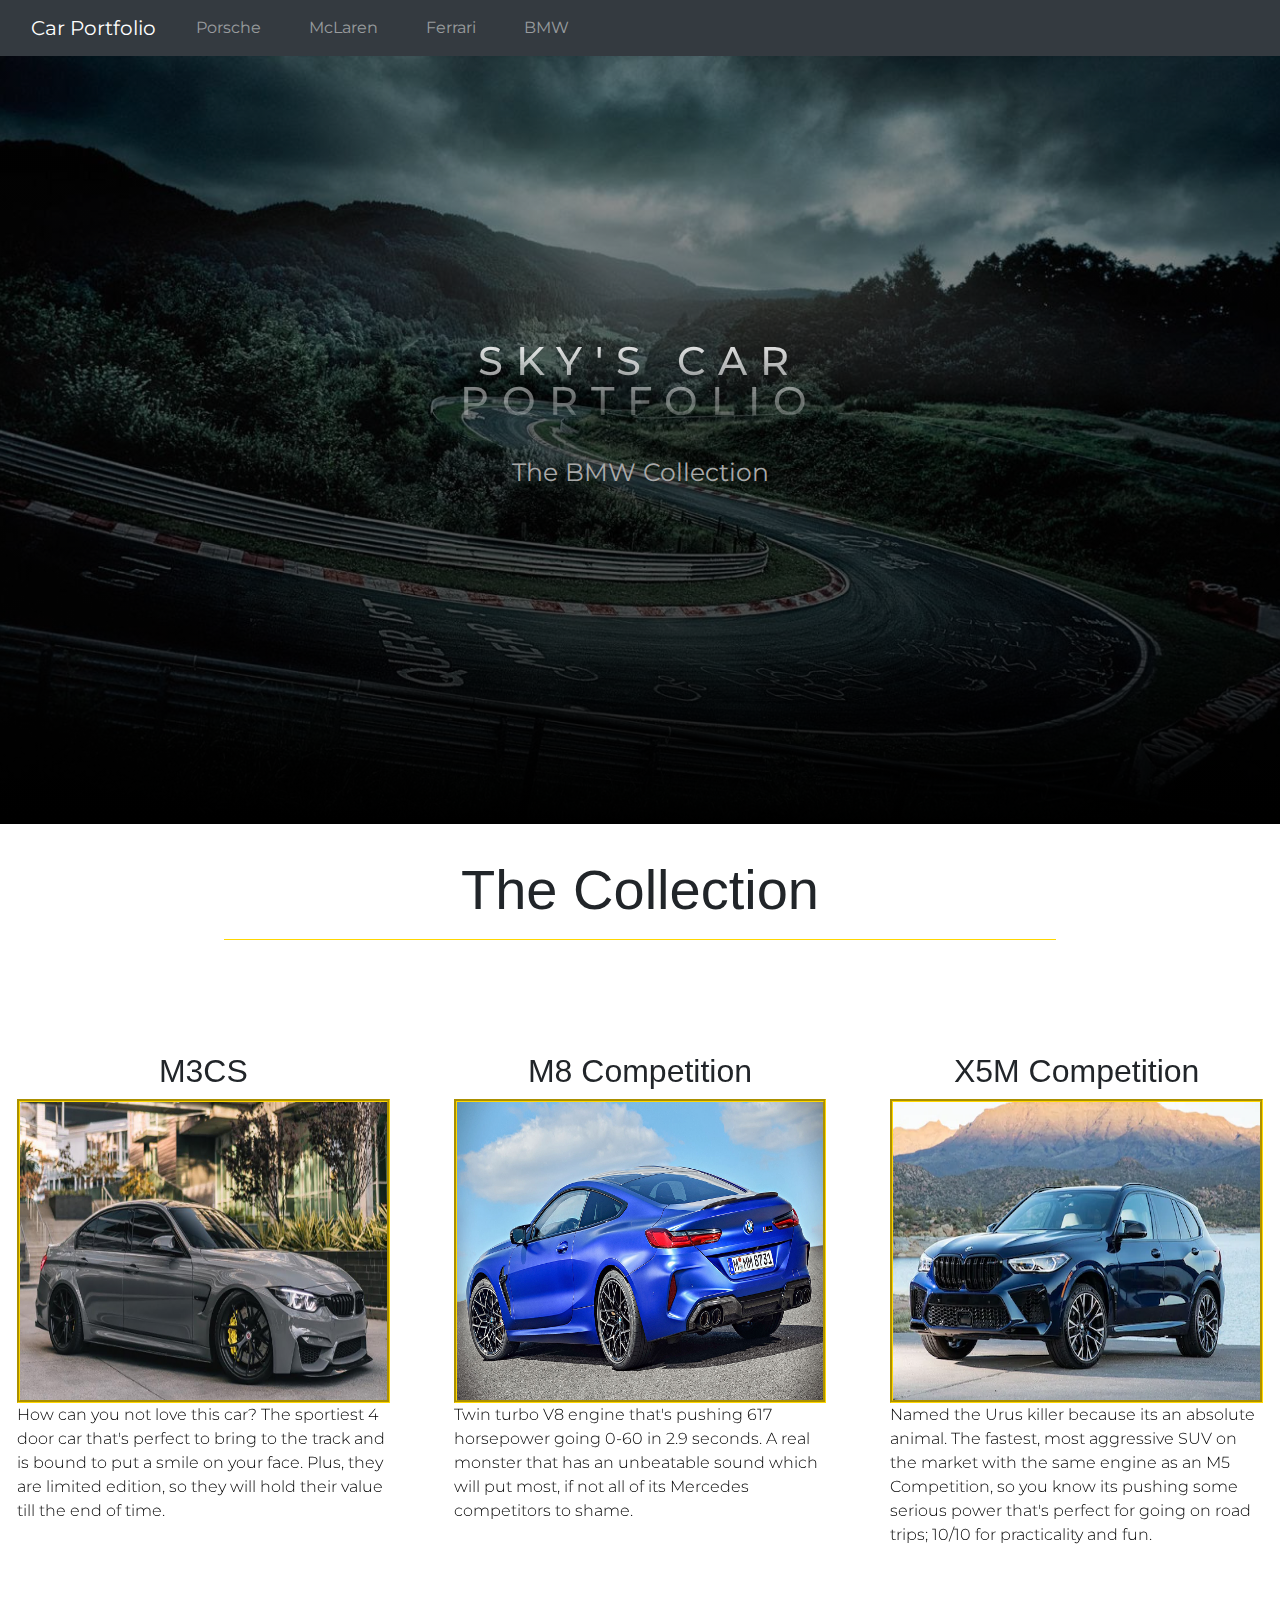
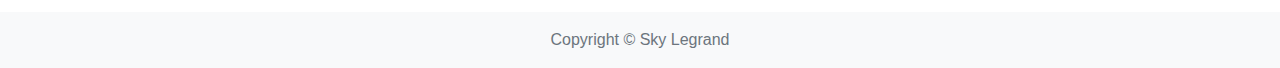
<file: car-pages/bmw.html>
<!DOCTYPE html>
<html lang="en">
    <head>
        <meta charset="utf-8">
        <meta name="viewport" content="width=device-width, initial-scale=1">

        <link rel="stylesheet" href="../assets/css/style.css">
        <link rel="stylesheet" href="../assets/css/cars.css">


        <!-- Bootstrap CSS -->
        <link rel="stylesheet" href="https://maxcdn.bootstrapcdn.com/bootstrap/4.0.0/css/bootstrap.min.css" integrity="sha384-Gn5384xqQ1aoWXA+058RXPxPg6fy4IWvTNh0E263XmFcJlSAwiGgFAW/dAiS6JXm" crossorigin="anonymous">
        <title>Cars Website</title>
    </head>
    <body>
       <!-- NAVIGATION -->
       <nav class="navbar navbar-expand-lg navbar-dark bg-dark">
        <div class="container-fluid navbar-inner">
            <a class="navbar-brand" href="../index.html">Car Portfolio</a>
            <button class="navbar-toggler" type="button" data-bs-toggle="collapse" data-bs-target="#navbarSupportedContent" aria-controls="navbarSupportedContent" aria-expanded="false" aria-label="Toggle navigation">
                <span class="navbar-toggler-icon"></span>
            </button>
            <div class="collapse navbar-collapse" id="navbarSupportedContent">
                <ul class="navbar-nav me-auto mb-2 mb-lg-0">
                    <li class="nav-item">
                        <a class="nav-link" href="porsche.html">Porsche</a>
                    </li>
                    <li class="nav-item">
                        <a class="nav-link" href="mclaren.html">McLaren</a>
                    </li>
                    <li class="nav-item">
                        <a class="nav-link" href="ferrari.html">Ferrari</a>
                    </li>
                    <li class="nav-item">
                      <a class="nav-link" href="bmw.html">BMW</a>
                  </li>
                </ul>
            </div>
        </div>
    </nav>

        <!-- HOME PAGE -->
        <header class="home-page center">
            <div class="container d-flex h-100 align-items-center">
                <div class="mx-auto text-center center-text">
                    <h1 class="mx-auto my-0 text-uppercase header-text">Sky's Car Portfolio</h1>
                    <p class="collection-name text-white-50 mx-auto mt-2 mb-5">The BMW Collection</p>
                </div>
            </div>
        </header>

      
        <!-- Outline of all The cars -->
        <section href="porsche" class="card-container">
            <h2 class="display-4 text-center lead card-title">The Collection</h2>
            <hr class="bmw-line"/>
            <div class="row">
                <div class="car col-md-4">
                    <h2 class="car-name">M3CS</h2>
                    <div class="car-inner bmw-card">
                        <div class="car-front">
                        <img src="../assets/img/bmw/M3CS.jpg" alt="car">
                        </div>
                        <div class="car-back">
                            <iframe 
                                width="420" 
                                height="315"
                                src="https://www.youtube.com/embed/pN4Mh8gaeLQ" 
                                frameborder="0" 
                                allowfullscreen>
                            </iframe>
                        </div>
                    </div>
                    <div class="car-description-container">
                        <p class="lead car-description">How can you not love this car? The sportiest 4 door car that's perfect to bring to the track and is bound to put a smile on your face. Plus, they are limited edition, so they will hold their value till the end of time.</p>
                    </div>
                </div>
                <div class="car col-md-4">
                    <h2 class="car-name">M8 Competition</h2>
                    <div class="car-inner bmw-card">
                        <div class="car-front">
                            <img src="../assets/img/bmw/M8.jpg" alt="car">
                        </div>
                        <div class="car-back">
                            <iframe 
                                width="420" 
                                height="315"
                                src="https://www.youtube.com/embed/v7R_spQp9jo" 
                                frameborder="0" 
                                allowfullscreen>
                            </iframe>
                        </div>
                    </div>
                    <div class="car-description-container">
                        <p class="lead car-description">Twin turbo V8 engine that's pushing 617 horsepower going 0-60 in 2.9 seconds. A real monster that has an unbeatable sound which will put most, if not all of its Mercedes competitors to shame.</p>
                    </div>
                </div>
                <div class="car col-md-4">
                    <h2 class="car-name">X5M Competition</h2>
                    <div class="car-inner bmw-card">
                        <div class="car-front">
                            <img src="../assets/img/bmw/X5M.jpg" alt="car">
                        </div>
                        <div class="car-back">
                            <iframe 
                                width="420" 
                                height="315"
                                src="https://www.youtube.com/embed/X3uaqeTG9eM" 
                                frameborder="0" 
                                allowfullscreen>
                            </iframe>
                        </div>
                    </div>
                    <div class="car-description-container">
                        <p class="lead car-description">Named the Urus killer because its an absolute animal. The fastest, most aggressive SUV on the market with the same engine as an M5 Competition, so you know its pushing some serious power that's perfect for going on road trips; 10/10 for practicality and fun.</p>
                    </div>
                </div>
            </div>
        </section>

        <footer class="footer mt-auto py-3 bg-light">
            <div class="footer-container">
                <span class="text-muted">Copyright &copy; Sky Legrand</span>
            </div>
        </footer>
    </body>
</html>
</file>
<file: assets/css/style.css>
@import url('https://fonts.googleapis.com/css2?family=Montserrat:wght@500&display=swap');

@import url('https://fonts.googleapis.com/css2?family=Montserrat:wght@500&family=Yanone+Kaffeesatz&display=swap');

h1, a, h2, p, h6 {
    font-family: 'Montserrat', sans-serif;    
}

html {
  scroll-behavior: smooth;
}



/** 
NAVBAR  
**/
.navbar a {
    font-family: 'Montserrat', sans-serif;    
    background-color: transparent;
}

.nav-item {
  padding-left: 1em;
  padding-right: 1em;
}

/** 
HOME PAGE   
**/
.home-page {
    position: relative;
    width: 100%;
    height: auto;
    min-height: 48rem;
    background: linear-gradient(to bottom, rgba(0, 0, 0, 0.3) 0%, rgba(0, 0, 0, 0.7) 75%, #000000 100%), url("../img/race-track.png");
    background-position: center;
    background-repeat: no-repeat;
    background-attachment: scroll;
    background-size: cover;
  }
.header-text {
    font-family: 'Montserrat', sans-serif;    
    font-size: 2.5rem;
    line-height: 2.5rem;
    letter-spacing: 0.8rem;
    background: linear-gradient(rgba(255, 255, 255, 0.9), rgba(255, 255, 255, 0.2));
    -webkit-text-fill-color: transparent;
    -webkit-background-clip: text;
            background-clip: text;
}

.collection-name {
  padding-top: 1em;
  font-size: 0.75em;
  color: darkgray !important
}

.btn-link {
  color:black !important;
}


.center {
  height: 200px;
  position: relative;
}
  
.center-text {
  margin: 0;
  position: absolute;
  top: 50%;
  left: 50%;
  transform: translate(-50%, -50%);
}

.fas {
  color: gray;
  padding-top: 2em;
}

i:hover {
  columns: white;
}


/** 
OVERVIEW
**/
#overview {
  padding-top: 2em;
}

.overview-line {
  width: 65%;
  color: black;
  border-width: medium;
}

.row {
  margin-bottom: 2rem;
}

.cars-outline-img {
  width: 20em;
  height: 15em;
}

.cars-outline .cars-outline-item {
  /* cursor: pointer; */
  position: relative;
  display: block;
  max-width: 25rem;
  border-radius: 0.5rem;
  /* overflow: hidden; */
}

/** 
FOOTER
**/
.footer-container {
    width: 100%;
    padding: 0rem 1rem;
    text-align: center;
}

/** 
GENERAL
**/
main {
  background-color: #AAAAAA;
  width: 100%;
}

p{
  color: black;
}

header{
  font-family: 'Montserrat', sans-serif;
  text-align: center;
  background-color: grey;
  color: white;
  padding: 5px;
  font-size: 25pt;
}

.Porsches{
  
  color: white;
  background-color: #00b2ff;
  margin-top: 20px;
  margin-bottom: -10px;
  margin-left: 50px;
  margin-right: 85%;
  padding: 20px;
  font-size: 20pt;
  border-radius: 30px;
}

.menu_container {
  display: flex;
  flex-direction: row;
  flex-wrap: wrap;
  justify-content: space-between;
  align-items: baseline;
}

.grid_container_porsches {
  display: grid;
  padding: 30px;
  grid-template-columns: 1fr 1fr 1fr;
  grid-template-rows: auto;
  column-gap: 20px;
  row-gap: 10px; 
}

.McLaren{
color: white;
  background-color: orange;
  margin-top: -20px;
  margin-bottom: -10px;
  margin-left: 50px;
  margin-right: 84%;
  padding: 20px;
  font-size: 20pt;
  border-radius: 30px;
}

.grid_container_McLaren {
  display: grid;
  padding: 30px;
  grid-template-columns: 1fr 1fr 1fr;
  grid-template-rows: auto;
  column-gap: 20px;
  row-gap: 20px;
} 

.Ferraris{
  color: white;
  background-color: #FF2800;
  margin-top: -15px;
  margin-bottom: -10px;
  margin-left: 50px;
  margin-right: 86%;
  padding: 20px;
  font-size: 20pt;
  border-radius: 30px;
}
 .grid_container_Ferrari {
  display: grid;
  padding: 30px;
  grid-template-columns: 1fr 1fr 1fr;
  grid-template-rows: auto;
  column-gap: 20px;
  row-gap: 20px;
}
</file>
<file: assets/css/cars.css>
@import url('https://fonts.googleapis.com/css2?family=Montserrat:wght@500&display=swap');

@import url('https://fonts.googleapis.com/css2?family=Montserrat:wght@500&family=Yanone+Kaffeesatz&display=swap');

h1, a, h2, p, h6 {
    font-family: 'Montserrat', sans-serif;    
}

/** 
CAR CARDS
**/
.card-container {
  padding-bottom: 10em;
}

.car-description {
  font-size: 1.0em !important;
}

img {
    width: 100%;
    height: 100%;
}

.card-title {
    margin-top: 2rem;
    font-weight: bolder;
    text-align: center;
}

.row {
    margin-bottom: 2rem;
}

.car-name {
    padding-top: 1rem;
    font-weight: medium;
    text-align: center;
}

hr {
  width: 65%;
  border-width: medium;
  border-color: #000000 !important;
}

.porsche-line{
    border-color: #00b2ff !important;
}

.porsche-card  {
    border-style: groove;
    border-color: #00b2ff !important;
}

.McLaren-line{
    border-color: orange !important;
}

.McLaren-card{
    border-style: groove;    
    border-color: orange !important;
}

.ferrari-line{
    border-color: #FF2800 !important;
}

.ferrari-card {
    border-style: groove;
    border-color: #FF2800 !important;
}

.bmw-line{
  border-color: gold !important;
}

.bmw-card {
  border-style: groove;
  border-color: gold !important;
}

h6 {
    padding: 1rem 3rem 1rem 3rem;
    font-size: 6rem;
}

.car {
    background-color: transparent;
    height: 19rem;
    width: 5rem;
    perspective: 1000px; 
    margin-bottom: 5rem;    
    margin-top: 5rem;   
    padding-left: 2rem !important;
    padding-right: 2rem !important;
  }
  
  .car-inner {
    position: relative;
    width: 100%;
    height: 100%;
    text-align: center;
    transition: transform 0.8s;
    transform-style: preserve-3d;
    border-style: groove;
    border-color: #00b2ff;
  }
  
  .car:hover .car-inner {
    transform: rotateY(180deg);
  }
  
  .car-front, .car-back {
    position: absolute;
    width: 100%;
    height: 100%;
    backface-visibility: hidden;
  }
  
  .car-back {
    background-color: #f8f9fa;
    color: black;
    transform: rotateY(180deg);
    overflow:scroll;
  }


/** 
MEDIA QUERIES (only needed to adjust car photo height) 
**/

@media only screen and (max-width: 480px) {
  .car-inner {
    position: relative;
    width: 100%;
    height: 500%;
    text-align: center;
    transition: transform 0.8s;
    transform-style: preserve-3d;
    border-style: groove;
    border-color: #00b2ff;
  }
}

@media only screen and (max-width: 768px) {
  .car-inner {
    position: relative;
    width: 100%;
    height: 75%;
    text-align: center;
    transition: transform 0.8s;
    transform-style: preserve-3d;
    border-style: groove;
    border-color: #00b2ff;
  }
}

@media only screen and (max-width: 1200px) {
  html {
    width: 100%;
    overflow-x: hidden;
  }

  .car-inner {
    position: relative;
    width: 100%;
    height: 100%;
    text-align: center;
    transition: transform 0.8s;
    transform-style: preserve-3d;
    border-style: groove;
    border-color: #00b2ff;
  }
}
</file>
